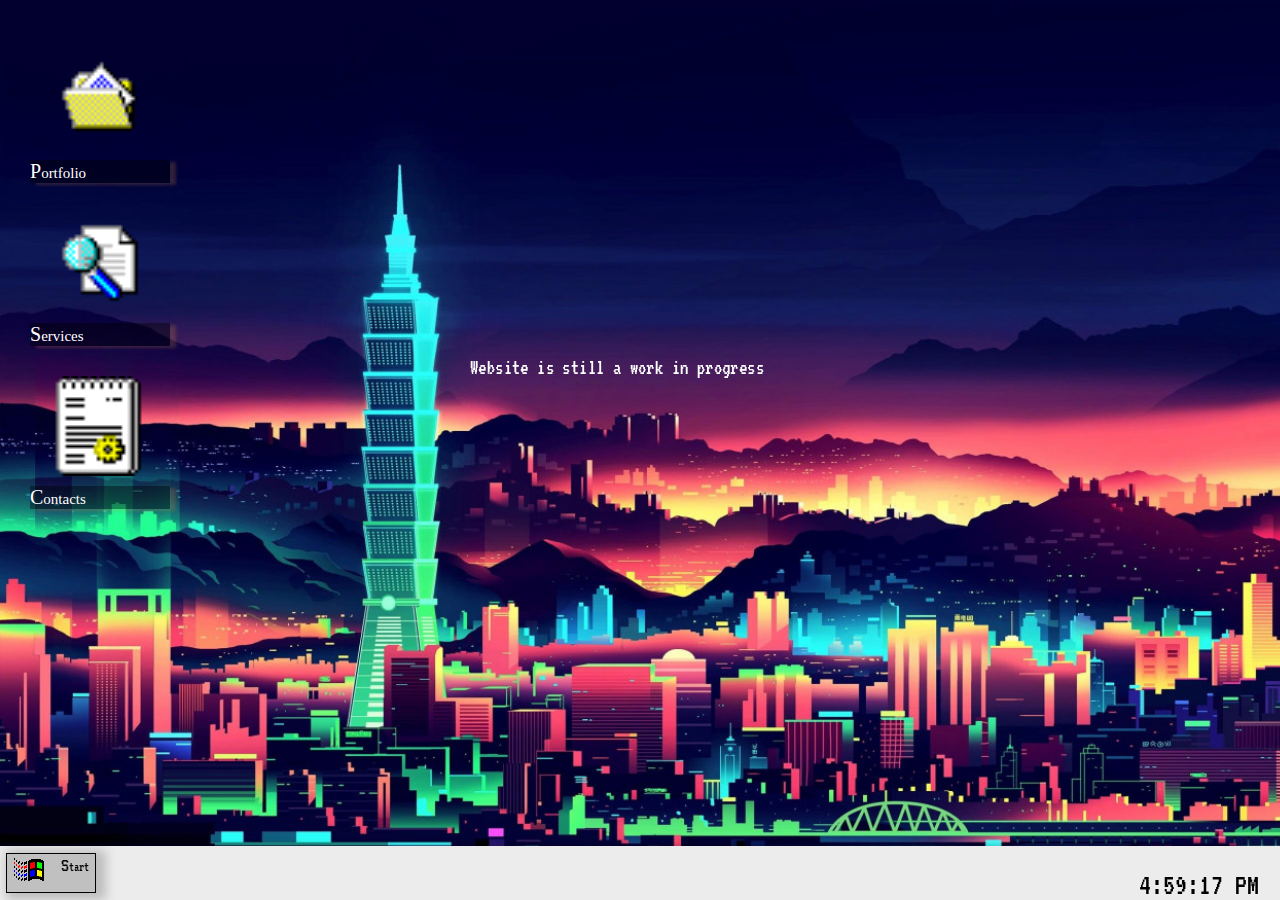
<file: kadsphere.html>
<!DOCTYPE html>
<html>
  <head>
    <link
      rel="stylesheet" href="https://cdn.jsdelivr.net/npm/bootstrap@4.5.3/dist/css/bootstrap.min.css"
      integrity="sha384-TX8t27EcRE3e/ihU7zmQxVncDAy5uIKz4rEkgIXeMed4M0jlfIDPvg6uqKI2xXr2" crossorigin="anonymous"
    />
    <meta charset="UTF-8">
    <meta name="viewport" content="width=device-width, initial-scale=1.0">
    <title>Kad</title>
  </head>
  
  <body>
    
    <section class="desktop-apps">
      <div class="dapp dapp1">
        <img src="images/portfolio.png" alt="" />
        <span>Portfolio</span>
      </div>
      <div class="dapp dapp2">
        <img src="images/Contacts.png" alt="" />
        <span>Services</span>
      </div>

      <div class="dapp dapp3" id="contacts">
        <img src="images/Services.png" alt="" />

        <span>Contacts</span>
      </div>
      <div class="alert alert-warning" role="alert" id="myAlert">
        Website is still a work in progress
      </div>
      
    </section>
    <div class="window">
      <div class="title-bar">
        <div class="title-bar-text">
          Contacts
          <!-- <button id="WindowClose">X</button> -->
        </div>
        <button id="WindowClose" aria-label="Close" class="close" data-dismiss="window">
          <span aria-hidden="true">&times;</span>
        </button>
        <link
          href="https://cdn.jsdelivr.net/npm/bootstrap@5.3.0/dist/css/bootstrap.min.css"
          rel="stylesheet"
          integrity="sha384-9ndCyUaIbzAi2FUVXJi0CjmCapSmO7SnpJef0486qhLnuZ2cdeRhO02iuK6FUUVM"
          crossorigin="anonymous"
        />
        <link rel="stylesheet" href="kadsphere.css" />
      </div>
      <div class="window-body">
        <p>Email: myleskmiller@gmail.com</p>
        <p>
          <a href="https://www.linkedin.com/in/myles-miller-669516263/"
            >Linkedin</a
          >
        </p>
        <p>Phone number: 678-559-2304</p>
      </div>
    </div>
    <div class="taskbar">
      
      <div class="Start">
        <button class="start-button">
          <img src="images/windowstart.png" alt="" />
          <span>Start</span>
        </button>
      </div>
      <!-- 
      <div class="taskbar-buttons">
        <div class="taskbar-app" id="app1">
          <img src="path-to-your-icon1.png" alt="Contacts">
          <span> <a href="contact.html">Contacts</a></span>
        </div>
        <div class="taskbar-app" id="app2">
          <img src="path-to-your-icon2.png" alt="App 2">
          <span>App 2</span>
        </div>
        <div class="taskbar-app" id="app3">
          <img src="path-to-your-icon3.png" alt="App 3">
          <span>App 3</span>
        </div>
      </div>
       -->

      <div class="system-tray">
        <!-- System tray icons go here -->
        <div id="clock"></div>
      </div>
    </div>

    <script>
      const closeButton = document.getElementById("WindowClose");

      // Get the div that contains the "Contacts" text
      const contactsDiv = document.querySelector(".dapp3");

      // Get the .window div
      const windowDiv = document.querySelector(".window");
      // Hide the window by default
      windowDiv.style.display = "none";

      closeButton.addEventListener("click", () => {
        windowDiv.style.display = "none";
      });

      contactsDiv.addEventListener("click", () => {
        windowDiv.style.display = "block";
      });

      function updateClock() {
        const clockElement = document.getElementById("clock");
        const now = new Date();
        clockElement.innerText = now.toLocaleTimeString();
      }

      // Update the clock immediately and then every second.
      updateClock();
      setInterval(updateClock, 1000);
    </script>
    <script src="https://code.jquery.com/jquery-3.5.1.slim.min.js" integrity="sha384-DfXdz2htPH0lsSSs5nCTpuj/zy4C+OGpamoFVy38MVBnE+IbbVYUew+OrCXaRkfj" crossorigin="anonymous"></script>
    <script src="https://cdn.jsdelivr.net/npm/bootstrap@4.5.3/dist/js/bootstrap.bundle.min.js" integrity="sha384-ho+j7jyWK8fNQe+A12Hb8AhRq26LrZ/JpcUGGOn+Y7RsweNrtN/tE3MoK7ZeZDyx" crossorigin="anonymous"></script> 

  </body>
</html>

<link
  href="https://fonts.googleapis.com/css2?family=VT323&display=swap"
  rel="stylesheet"
/>
</file>
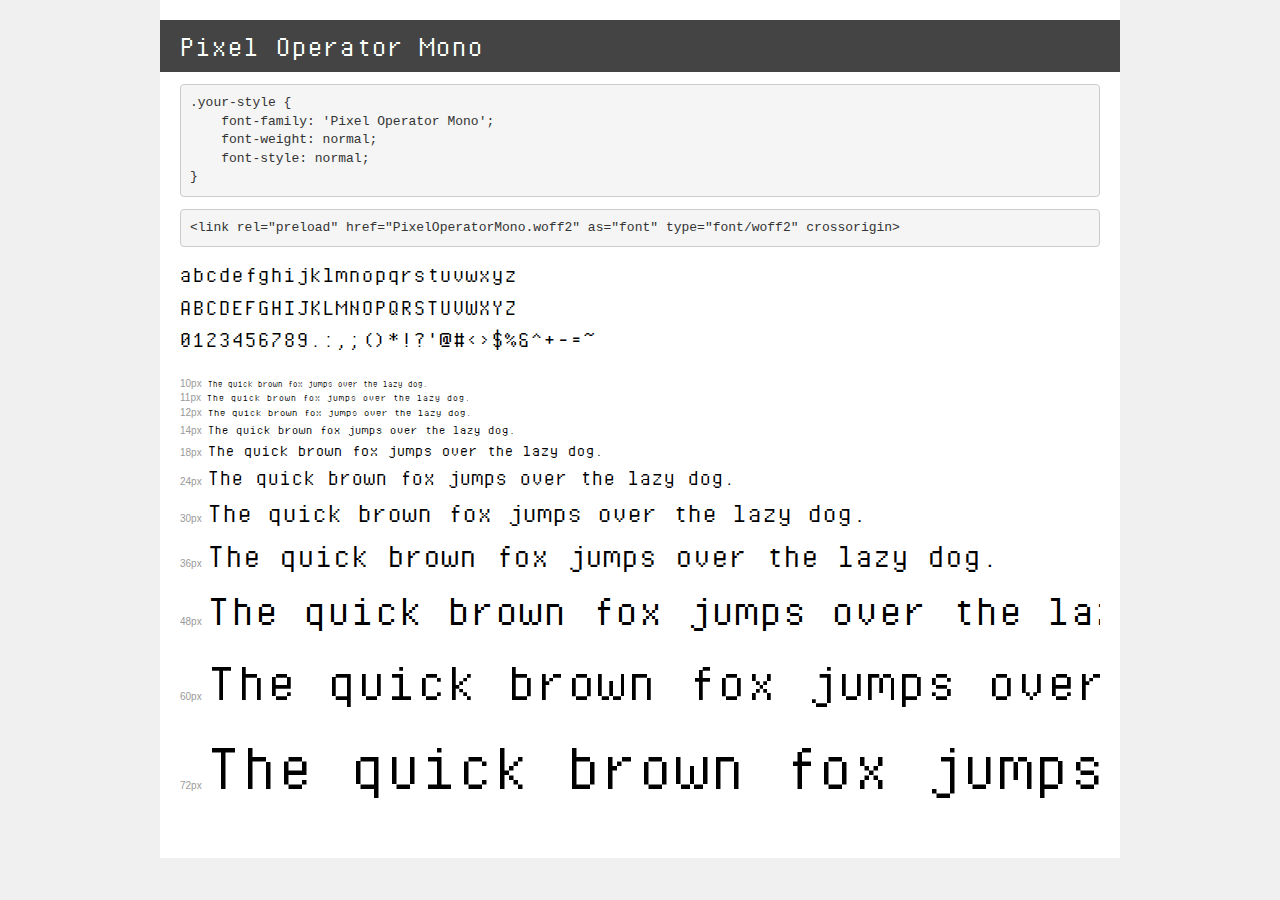
<file: fonts/demo.html>
<!DOCTYPE html>
<html lang="en">
<head>
    <meta charset="utf-8">
    <meta http-equiv="X-UA-Compatible" content="IE=edge">
    <meta name="viewport" content="width=device-width, initial-scale=1">
    <meta name="robots" content="noindex, noarchive">
    <meta name="format-detection" content="telephone=no">
    <title>Transfonter demo</title>
    <link href="stylesheet.css" rel="stylesheet">
    <style>
        /*
        http://meyerweb.com/eric/tools/css/reset/
        v2.0 | 20110126
        License: none (public domain)
        */
        html, body, div, span, applet, object, iframe,
        h1, h2, h3, h4, h5, h6, p, blockquote, pre,
        a, abbr, acronym, address, big, cite, code,
        del, dfn, em, img, ins, kbd, q, s, samp,
        small, strike, strong, sub, sup, tt, var,
        b, u, i, center,
        dl, dt, dd, ol, ul, li,
        fieldset, form, label, legend,
        table, caption, tbody, tfoot, thead, tr, th, td,
        article, aside, canvas, details, embed,
        figure, figcaption, footer, header, hgroup,
        menu, nav, output, ruby, section, summary,
        time, mark, audio, video {
            margin: 0;
            padding: 0;
            border: 0;
            font-size: 100%;
            font: inherit;
            vertical-align: baseline;
        }
        /* HTML5 display-role reset for older browsers */
        article, aside, details, figcaption, figure,
        footer, header, hgroup, menu, nav, section {
            display: block;
        }
        body {
            line-height: 1;
        }
        ol, ul {
            list-style: none;
        }
        blockquote, q {
            quotes: none;
        }
        blockquote:before, blockquote:after,
        q:before, q:after {
            content: '';
            content: none;
        }
        table {
            border-collapse: collapse;
            border-spacing: 0;
        }
        /* demo styles */
        body {
            background: #f0f0f0;
            color: #000;
        }
        .page {
            background: #fff;
            width: 920px;
            margin: 0 auto;
            padding: 20px 20px 0 20px;
            overflow: hidden;
        }
        .font-container {
            overflow-x: auto;
            overflow-y: hidden;
            margin-bottom: 40px;
            line-height: 1.3;
            white-space: nowrap;
            padding-bottom: 5px;
        }
        h1 {
            position: relative;
            background: #444;
            font-size: 32px;
            color: #fff;
            padding: 10px 20px;
            margin: 0 -20px 12px -20px;
        }
        .letters {
            font-size: 25px;
            margin-bottom: 20px;
        }
        .s10:before {
            content: '10px';
        }
        .s11:before {
            content: '11px';
        }
        .s12:before {
            content: '12px';
        }
        .s14:before {
            content: '14px';
        }
        .s18:before {
            content: '18px';
        }
        .s24:before {
            content: '24px';
        }
        .s30:before {
            content: '30px';
        }
        .s36:before {
            content: '36px';
        }
        .s48:before {
            content: '48px';
        }
        .s60:before {
            content: '60px';
        }
        .s72:before {
            content: '72px';
        }
        .s10:before, .s11:before, .s12:before, .s14:before,
        .s18:before, .s24:before, .s30:before, .s36:before,
        .s48:before, .s60:before, .s72:before {
            font-family: Arial, sans-serif;
            font-size: 10px;
            font-weight: normal;
            font-style: normal;
            color: #999;
            padding-right: 6px;
        }
        pre {
            display: block;
            padding: 9px;
            margin: 0 0 12px;
            font-family: Monaco, Menlo, Consolas, "Courier New", monospace;
            font-size: 13px;
            line-height: 1.428571429;
            color: #333;
            font-weight: normal;
            font-style: normal;
            background-color: #f5f5f5;
            border: 1px solid #ccc;
            overflow-x: auto;
            border-radius: 4px;
        }
        /* responsive */
        @media (max-width: 959px) {
            .page {
                width: auto;
                margin: 0;
            }
        }
    </style>
</head>
<body>
<div class="page">
    <div class="demo">
        <h1 style="font-family: 'Pixel Operator Mono'; font-weight: normal; font-style: normal;">Pixel Operator Mono</h1>
        <pre title="Usage">.your-style {
    font-family: 'Pixel Operator Mono';
    font-weight: normal;
    font-style: normal;
}</pre>
        <pre title="Preload (optional)">
&lt;link rel=&quot;preload&quot; href=&quot;PixelOperatorMono.woff2&quot; as=&quot;font&quot; type=&quot;font/woff2&quot; crossorigin&gt;</pre>
        <div class="font-container" style="font-family: 'Pixel Operator Mono'; font-weight: normal; font-style: normal;">
            <p class="letters">
                abcdefghijklmnopqrstuvwxyz<br>
ABCDEFGHIJKLMNOPQRSTUVWXYZ<br>
                0123456789.:,;()*!?'@#&lt;&gt;$%&^+-=~
            </p>
            <p class="s10" style="font-size: 10px;">The quick brown fox jumps over the lazy dog.</p>
            <p class="s11" style="font-size: 11px;">The quick brown fox jumps over the lazy dog.</p>
            <p class="s12" style="font-size: 12px;">The quick brown fox jumps over the lazy dog.</p>
            <p class="s14" style="font-size: 14px;">The quick brown fox jumps over the lazy dog.</p>
            <p class="s18" style="font-size: 18px;">The quick brown fox jumps over the lazy dog.</p>
            <p class="s24" style="font-size: 24px;">The quick brown fox jumps over the lazy dog.</p>
            <p class="s30" style="font-size: 30px;">The quick brown fox jumps over the lazy dog.</p>
            <p class="s36" style="font-size: 36px;">The quick brown fox jumps over the lazy dog.</p>
            <p class="s48" style="font-size: 48px;">The quick brown fox jumps over the lazy dog.</p>
            <p class="s60" style="font-size: 60px;">The quick brown fox jumps over the lazy dog.</p>
            <p class="s72" style="font-size: 72px;">The quick brown fox jumps over the lazy dog.</p>
        </div>
    </div>

</div>
</body>
</html>
</file>
<file: kadsphere.css>
* {
  font-family:"PixelOperatorMono", 'VT323', monospace;
  font-weight: normal;
}

.desktop-apps {
  position: absolute;
  top: 30px;
  left: 0px;
  display: flex;
  align-items: flex-start;
  flex-direction: column;
  justify-content: space-evenly;
  font-size: 15px;
  margin-bottom: 40px;
  color: white;
  margin-left: 30px;

}

.dapp span {
  display: inline;
  background: rgba(0, 0, 0, 0.4);
  box-shadow: 6px 2px 3px rgba(239, 155, 60, 0.2);
  font-family: "PixelOperatorMono";
  margin-top: -10px;
}


.dapp {
  display: flex;
  flex-direction: column;

}

.dapp img {
  display: flex;
  flex-direction: column;
  width: 100px;
}

.desktop-apps img {
  padding: 20px;

}

.desktop-apps div {
  margin-bottom: 10px;
}

body {
  margin: 0;
  padding: 0;
  background: #E1DEA9;
  font-family: 'MS Sans Serif', Geneva, sans-serif;
  display: flex;
  justify-content: flex-end;
  align-items: flex-end;
  height: 300px;
  width: 300px;
  margin-left: 400px;
  padding: 0;
  background-image: url(images/wp5167395.jpg);
  background-repeat: no-repeat;
  background-size: cover;
  background-attachment: fixed; 
}
#myAlert {
  position: fixed;
  top: 40%;
  left: 40%;
  transform: translate(-50%, -50%);
  display: flex;
  transform: scale(1.4);
}
.window {

  width: 30px;
  background: #c0c0c0;
  box-shadow: 5px 2px 10px 5px rgba(0, 0, 0, 0.2);
  transform: rotate(20px);
  transform: scale(1.5);
  justify-content: flex-end;
  flex-direction: column;
  
}

.title-bar {
  color: #ffffff;
  padding: 5px;
  position: relative;
  height: 27px;
  z-index: 1; 
  border: 1px solid black;
  background-image: linear-gradient(rgba(238, 230, 90, 0.5), rgba(86, 98, 19, 0.5)), url(images/papertexture.jpg);
}
.title-bar-text {
  position:absolute;
  top: 0px;
  left: 5px;
  margin: 0px;
  display: inline-block;
  padding: 2px 4px;
  z-index: 2;
  font-size: 13px;
  display: flex;
  flex-direction: row;
  justify-content: center;
  color: black;
  font-weight: bold;
}

#WindowClose {
  position: relative;
  bottom: 5px;
  left: 0px;
  background: none;
  border: black;
  box-shadow: px 2px 10px 5px rgba(0, 0, 0, 0.2);
  color: #ffffff;
  cursor: pointer;
  display: flex;
  transform: scale(1);
  z-index: 3;
flex-direction: row;
justify-content: flex-end;
align-items: flex-end;

  
}
/* #WindowClose:hover{ 
  border:1px solid black;
  box-shadow: px 2px 10px 5px rgba(0, 0, 0, 0.2);
  padding: 2px;
}
*/
.window-body {
  padding: 0px;
  margin: 0px;
  background: #E1DEA9;
  border: 1px solid black;
  background-image: linear-gradient(rgba(125, 215, 227, 0.5), rgba(198, 155, 62, 0.5)), url(images/papertexture.jpg);
}

.taskbar {
  position: fixed;
  bottom: 0;
  left: 0;
  width: 100%;
  height: 50px;
  background: #ECECEC;
  display: flex;
  align-items: center;
  padding: 2px;
  box-shadow: 0px -2px 5px rgba(0, 0, 0, 0.2);
  color: #ffffff;
  position: fixed;
}

.start-button {
  margin-left: 4px;
  background: #c0c0c0;
  border: 1px solid #000;
  height: 40px;
  width: 90px;
  color: #000;
  box-shadow: 5px 2px 10px 5px rgba(0, 0, 0, 0.2);
  display: flex;
  flex-direction: row;
  justify-content: space-between;
  align-items: flex-start;

}

.start-button img {
  margin-right: 5px;
  margin-bottom: 5px;
}

/*  
.Start{
  margin: 30px;
padding: 30px;
  display: flex;
align-items: flex-start;
justify-content: space-evenly;
flex-direction: row;
}
*/
.start-button:hover {
  background-color: #969696;
  transition: 1s;
  transform: translateY(-0.25em);
}

.taskbar-buttons {
  flex-grow: 2;
  display: flex;
}

/* .taskbar-app {
  display: flex;
  align-items: center;
  padding: 2px;
  margin: 0 20px;
  background: #c0c0c0;
  color: #000;
  border: 1px solid #000;
  transition: 1s;

} */
/*  
.taskbar-app:hover {
  background-color: #969696;
  transform: translateY(-0.25em);
}

.taskbar-app:active {
  background-color: aquamarine;
}
*/

.dapp1:hover,
.dapp2:hover,
.dapp3:hover {
  transform: translateY(-0.25em);
  cursor: pointer;
}


.dapp1:active,
.dapp2:active,
.dapp3:active {
  background-color: aquamarine;
}

.taskbar-app img {
  width: 16px;
  height: 16px;
  margin-right: 2px;
}

.system-tray {
  margin-right: 4px;
}



::first-letter {
  font-size: 20px;
}

.window::first-letter {
  font-size: 15px;
}


span::first-letter {
  font-size: 20px;
}

::selection {
  background-color: #FFD6A5;
}

@media(orientation:landscape) {
  .window {

    display: flex;
    justify-content: center;
    flex-direction: column;
    flex-basis: 0;
    flex-grow: 4;
  }
}

@media(max-width:768px) {
  .window {
    width: 90%;
    display: flex;
    flex-grow: 3;
  }
}

#clock {
  position: absolute;
  right: 20px;
  bottom: 0px;
  font-size: 30px;
  color: black;
  display: flex;
  flex-direction: row;
  margin-right: 5px;
}

@font-face {
  font-family: 'Pixel Operator Mono';
  src: url('.experiment/real projects/fonts/PixelOperatorMono.woff2') format('woff2'),
    url(' .experiment/real projects/fonts/PixelOperatorMono.woff') format('woff');
  font-weight: normal;
  font-style: normal;
  font-display: swap;
}

@keyframes fadeOut {
  from {opacity: 1;}
  to {opacity: 0;}
}

.alert {
  animation-name: fadeOut;
  animation-duration: 10s;
  animation-fill-mode: forwards;
  display: flex;
  flex-direction: row;
  justify-content: flex-end;
  align-items: flex-end;
  left: 100%;
}
</file>
<file: fonts/stylesheet.css>
@font-face {
    font-family: 'Pixel Operator Mono';
    src: url('PixelOperatorMono.woff2') format('woff2'),
        url('PixelOperatorMono.woff') format('woff');
    font-weight: normal;
    font-style: normal;
    font-display: swap;
}
</file>
